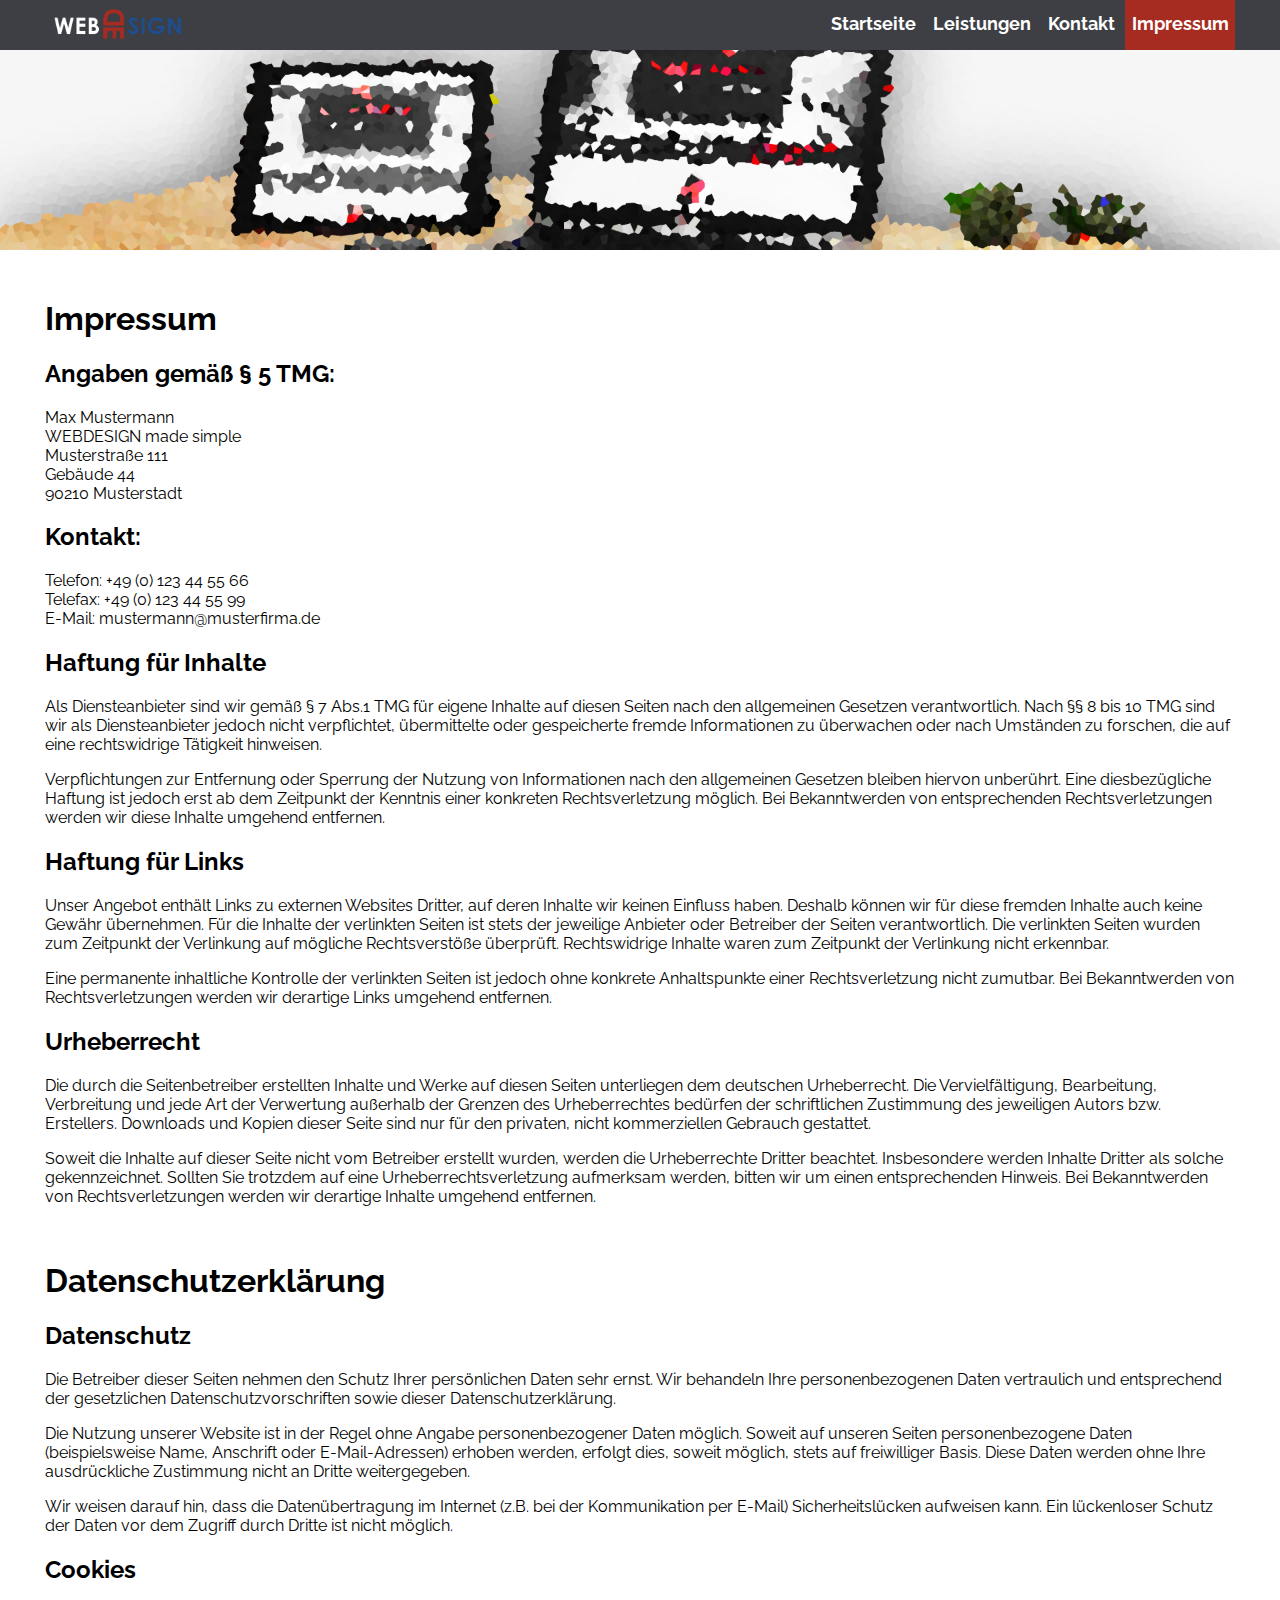
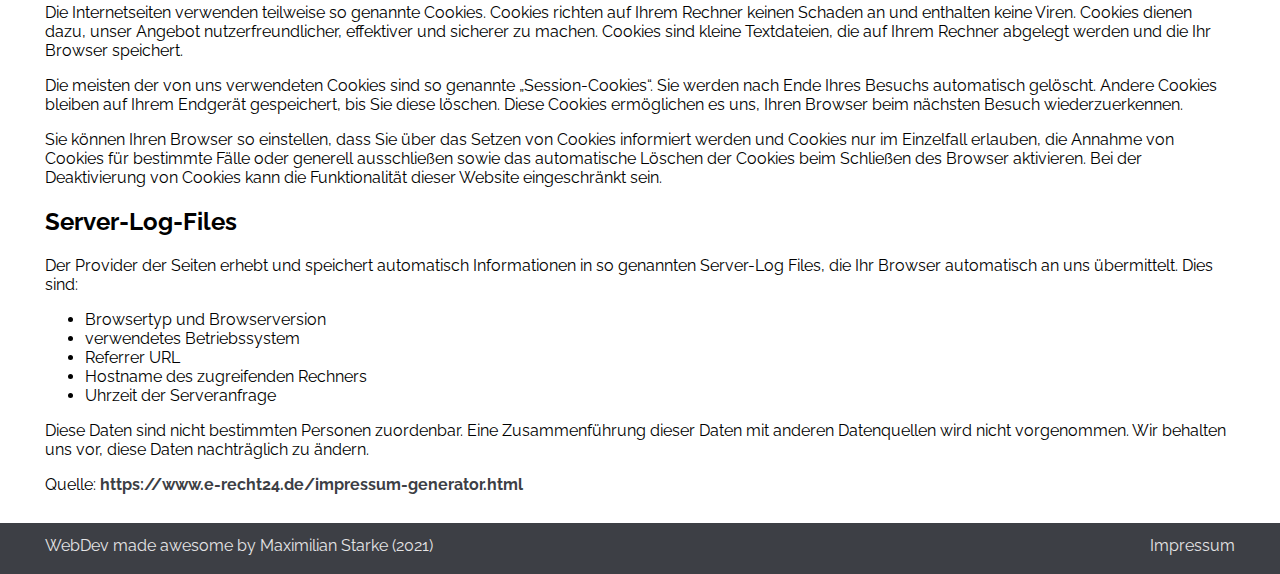
<file: root/impressum.html>
<!DOCTYPE html>
<html lang="de">

  <head>
    <meta charset="utf-8">
    <meta name="viewport" content="width=device-width, initial-scale=1.0">
    <title>Impressum</title>
	<link rel="apple-touch-icon" sizes="180x180" href="src\img\favicons/apple-touch-icon.png">
	<link rel="icon" type="image/png" sizes="32x32" href="src\img\favicons/favicon-32x32.png">
	<link rel="icon" type="image/png" sizes="16x16" href="src\img\favicons/favicon-16x16.png">
	<link rel="manifest" href="src\img\favicons/site.webmanifest">
	<link rel="mask-icon" href="src\img\favicons/safari-pinned-tab.svg" color="#5bbad5">
	<link rel="shortcut icon" href="src\img\favicons/favicon.ico">
	<meta name="msapplication-TileColor" content="#e5e5e5">
	<meta name="msapplication-config" content="src\img\favicons/browserconfig.xml">
	<meta name="theme-color" content="#ffffff">
    <link rel="stylesheet" type="text/css" href="./src/css/styles.css">
  </head>

  <body>


    <!------ NAVBAR ------>

    <nav id="header-nav">
      <div class="container" id="desktop-nav">
        <div class="row">
          <div class="col-6">
            <a href="./index.html" class="logo-link">
              <img src="./src/img/webdesign-logo.png" alt="">
            </a>
            <ul>
              <li><a href="index.html">Startseite</a></li>
              <li><a href="leistungen.html">Leistungen</a></li>
              <li><a href="kontakt.html">Kontakt</a></li>
              <li class="active"><a href="impressum.html">Impressum</a></li>
            </ul>
          </div>
        </div>
      </div>

      <!------ MOBILE NAVBAR  ------>

      <div class="container" id="mobile-nav">
        <div class="row">
          <div class="col-6">
            <a href="./index.html" class="logo-link">
              <img src="./src/img/webdesign-logo.png" alt="">
            </a>
            <div class="clearfix" id="mobile-nav-dropdown">
              <div id="mobile-nav-button">
                <span>&equiv;</span>
              </div>
              <div class="clearfix" id="mobile-nav-content">
                <ul>
                  <li><a href="index.html">Startseite</a></li>
                  <li><a href="leistungen.html">Leistungen</a></li>
                  <li><a href="kontakt.html">Kontakt</a></li>
                  <li class="active"><a href="impressum.html">Impressum</a></li>
                </ul>
              </div>
            </div>
          </div>
        </div>
      </div>
    </nav>
    
    <!----- HEADER BANNER ----->

    <header id="header-banner-klein"></header>

    <!--------- IMPRESSUM -------->

    <section id="impressum">

			<div class="container">
				<div class="row">
					<div class="col-6">

						<h1>Impressum</h1>

								<h2>Angaben gem&auml;&szlig; &sect; 5 TMG:</h2>

								<p>
									Max Mustermann<br /> WEBDESIGN made simple<br /> Musterstra&szlig;e 111<br /> Geb&auml;ude 44<br /> 90210 Musterstadt
								</p>

								<h2>Kontakt:</h2>

								<p>
									Telefon: +49 (0) 123 44 55 66<br /> Telefax: +49 (0) 123 44 55 99<br /> E-Mail: mustermann@musterfirma.de
								</p>

								<h2>Haftung f&uuml;r Inhalte</h2>

								<p>
									Als Diensteanbieter sind wir gem&auml;&szlig; &sect; 7 Abs.1 TMG f&uuml;r eigene Inhalte auf diesen Seiten nach den allgemeinen Gesetzen verantwortlich. Nach &sect;&sect; 8 bis 10 TMG sind wir als Diensteanbieter jedoch nicht verpflichtet, &uuml;bermittelte
									oder gespeicherte fremde Informationen zu &uuml;berwachen oder nach Umst&auml;nden zu forschen, die auf eine rechtswidrige T&auml;tigkeit hinweisen.
								</p>
								<p>
									Verpflichtungen zur Entfernung oder Sperrung der Nutzung von Informationen nach den allgemeinen Gesetzen bleiben hiervon unber&uuml;hrt. Eine diesbez&uuml;gliche Haftung ist jedoch erst ab dem Zeitpunkt der Kenntnis einer konkreten Rechtsverletzung m&ouml;glich.
									Bei Bekanntwerden von entsprechenden Rechtsverletzungen werden wir diese Inhalte umgehend entfernen.
								</p>

								<h2>Haftung f&uuml;r Links</h2>

								<p>
									Unser Angebot enth&auml;lt Links zu externen Websites Dritter, auf deren Inhalte wir keinen Einfluss haben. Deshalb k&ouml;nnen wir f&uuml;r diese fremden Inhalte auch keine Gew&auml;hr &uuml;bernehmen. F&uuml;r die Inhalte der verlinkten Seiten ist stets
									der jeweilige Anbieter oder Betreiber der Seiten verantwortlich. Die verlinkten Seiten wurden zum Zeitpunkt der Verlinkung auf m&ouml;gliche Rechtsverst&ouml;&szlig;e &uuml;berpr&uuml;ft. Rechtswidrige Inhalte waren zum Zeitpunkt der Verlinkung nicht
									erkennbar.
								</p>
								<p>Eine permanente inhaltliche Kontrolle der verlinkten Seiten ist jedoch ohne konkrete Anhaltspunkte einer Rechtsverletzung nicht zumutbar. Bei Bekanntwerden von Rechtsverletzungen werden wir derartige Links umgehend entfernen.
								</p>

								<h2>Urheberrecht</h2>

								<p>Die durch die Seitenbetreiber erstellten Inhalte und Werke auf diesen Seiten unterliegen dem deutschen Urheberrecht. Die Vervielf&auml;ltigung, Bearbeitung, Verbreitung und jede Art der Verwertung au&szlig;erhalb der Grenzen des Urheberrechtes bed&uuml;rfen
									der schriftlichen Zustimmung des jeweiligen Autors bzw. Erstellers. Downloads und Kopien dieser Seite sind nur f&uuml;r den privaten, nicht kommerziellen Gebrauch gestattet.
								</p>
								<p>Soweit die Inhalte auf dieser Seite nicht vom Betreiber erstellt wurden, werden die Urheberrechte Dritter beachtet. Insbesondere werden Inhalte Dritter als solche gekennzeichnet. Sollten Sie trotzdem auf eine Urheberrechtsverletzung aufmerksam werden,
									bitten wir um einen entsprechenden Hinweis. Bei Bekanntwerden von Rechtsverletzungen werden wir derartige Inhalte umgehend entfernen.
								</p>

								<p>&nbsp;</p>

								<h1>Datenschutzerkl&auml;rung</h1>

								<h2>Datenschutz</h2>

								<p>
									Die Betreiber dieser Seiten nehmen den Schutz Ihrer pers&ouml;nlichen Daten sehr ernst. Wir behandeln Ihre
									personenbezogenen Daten vertraulich und entsprechend der gesetzlichen Datenschutzvorschriften sowie dieser
									Datenschutzerkl&auml;rung.
								</p>
								<p>
									Die Nutzung unserer Website ist in der Regel ohne Angabe personenbezogener Daten m&ouml;glich. Soweit auf
									unseren Seiten personenbezogene Daten (beispielsweise Name, Anschrift oder E-Mail-Adressen) erhoben werden,
									erfolgt dies, soweit m&ouml;glich, stets auf freiwilliger Basis. Diese Daten werden ohne Ihre
									ausdr&uuml;ckliche Zustimmung nicht an Dritte weitergegeben.
								</p>
								<p>
									Wir weisen darauf hin, dass die Daten&uuml;bertragung im Internet (z.B. bei der Kommunikation per E-Mail)
									Sicherheitsl&uuml;cken aufweisen kann. Ein l&uuml;ckenloser Schutz der Daten vor dem Zugriff durch Dritte
									ist nicht m&ouml;glich.
								</p>

								<h2>Cookies</h2>

								<p>
									Die Internetseiten verwenden teilweise so genannte Cookies. Cookies richten auf Ihrem Rechner keinen
									Schaden an und enthalten keine Viren. Cookies dienen dazu, unser Angebot nutzerfreundlicher, effektiver
									und sicherer zu machen. Cookies sind kleine Textdateien, die auf Ihrem Rechner abgelegt werden und die
									Ihr Browser speichert.
								</p>
								<p>
									Die meisten der von uns verwendeten Cookies sind so genannte „Session-Cookies“. Sie werden nach Ende
									Ihres Besuchs automatisch gel&ouml;scht. Andere Cookies bleiben auf Ihrem Endger&auml;t gespeichert, bis
									Sie diese l&ouml;schen. Diese Cookies erm&ouml;glichen es uns, Ihren Browser beim n&auml;chsten Besuch
									wiederzuerkennen.
								</p>
								<p>
									Sie k&ouml;nnen Ihren Browser so einstellen, dass Sie &uuml;ber das Setzen von Cookies informiert werden
									und Cookies nur im Einzelfall erlauben, die Annahme von Cookies f&uuml;r bestimmte F&auml;lle oder
									generell ausschlie&szlig;en sowie das automatische L&ouml;schen der Cookies beim Schlie&szlig;en des
									Browser aktivieren. Bei der Deaktivierung von Cookies kann die Funktionalit&auml;t dieser Website
									eingeschr&auml;nkt sein.
								</p>

								<h2>Server-Log-Files</h2>

								<p>
									Der Provider der Seiten erhebt und speichert automatisch Informationen in so genannten Server-Log Files,
									die Ihr Browser automatisch an uns &uuml;bermittelt. Dies sind:
								</p>

								<ul>
									<li>Browsertyp und Browserversion</li>
									<li>verwendetes Betriebssystem</li>
									<li>Referrer URL</li>
									<li>Hostname des zugreifenden Rechners</li>
									<li>Uhrzeit der Serveranfrage</li>
								</ul>

								<p>
									Diese Daten sind nicht bestimmten Personen zuordenbar. Eine Zusammenf&uuml;hrung dieser Daten mit
									anderen Datenquellen wird nicht vorgenommen. Wir behalten uns vor, diese Daten nachtr&auml;glich zu ändern.
								</p>

								<p>Quelle: <a href="https://www.erecht24.de/impressum-generator.html">https://www.e-recht24.de/impressum-generator.html</a></p>

					</div>
				</div>
			</div>

		</section>

    <!------- FOOTER-BEREICH -------->

    <footer id="footer">
      <div class="container">
        <div class="row">
          <div class="col-6">
            <span>WebDev made awesome by Maximilian Starke (2021)</span>
            <nav id="footer-nav">
              <a href="./impressum.html">Impressum</a>
            </nav>
          </div>
        </div>
      </div>
    </footer>

  </body>

</html>
</file>
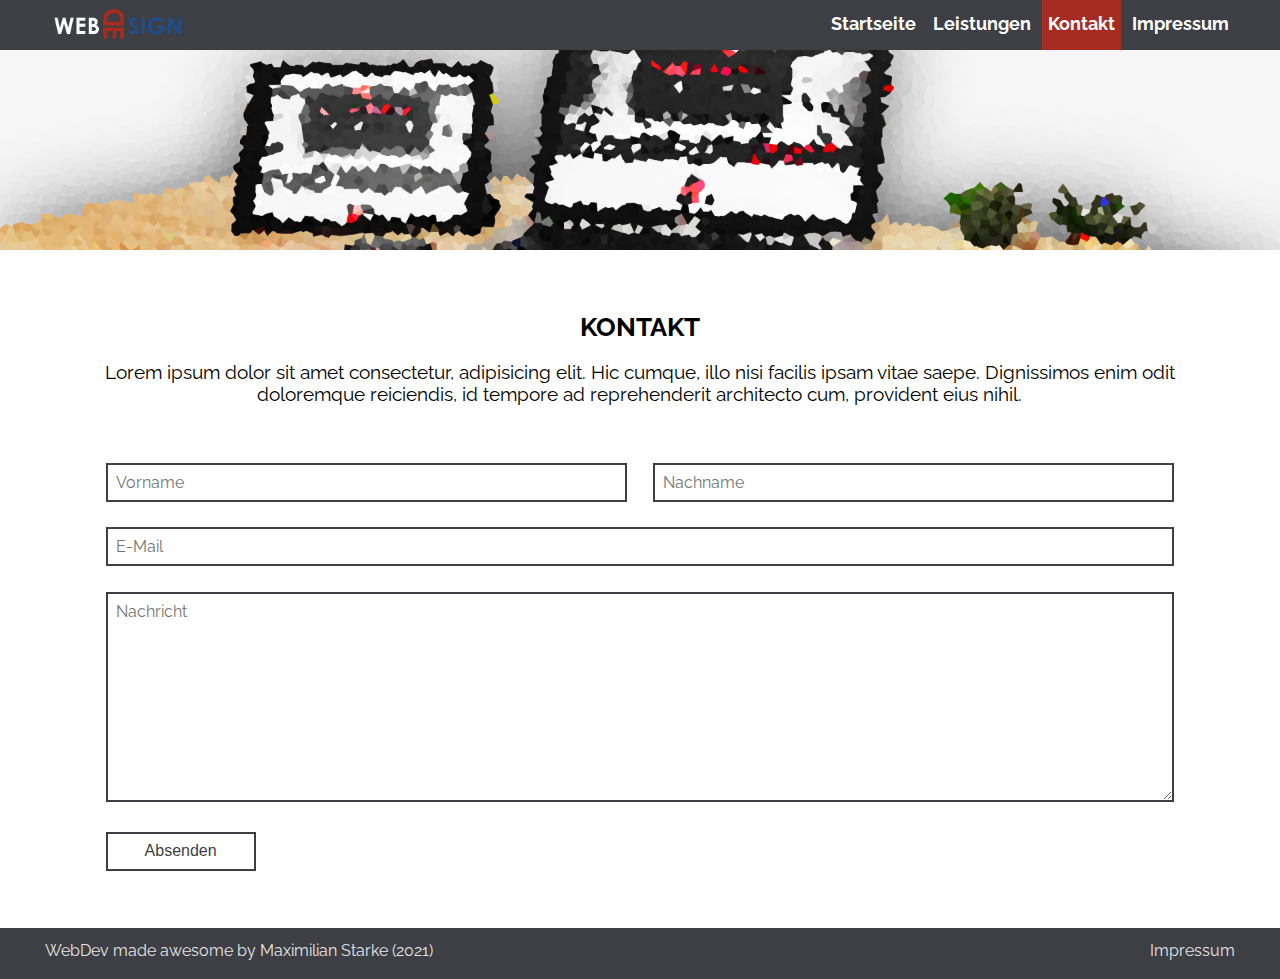
<file: root/kontakt.html>
<!DOCTYPE html>
<html lang="de">

  <head>
    <meta charset="utf-8">
    <meta name="viewport" content="width=device-width, initial-scale=1.0">
    <title>Kontakt</title>
    <link rel="apple-touch-icon" sizes="180x180" href="src\img\favicons/apple-touch-icon.png">
    <link rel="icon" type="image/png" sizes="32x32" href="src\img\favicons/favicon-32x32.png">
    <link rel="icon" type="image/png" sizes="16x16" href="src\img\favicons/favicon-16x16.png">
    <link rel="manifest" href="src\img\favicons/site.webmanifest">
    <link rel="mask-icon" href="src\img\favicons/safari-pinned-tab.svg" color="#5bbad5">
    <link rel="shortcut icon" href="src\img\favicons/favicon.ico">
    <meta name="msapplication-TileColor" content="#e5e5e5">
    <meta name="msapplication-config" content="src\img\favicons/browserconfig.xml">
    <meta name="theme-color" content="#ffffff">
    <link rel="stylesheet" type="text/css" href="./src/css/styles.css">
  </head>

  <body>
    <div id="inner-wrapper">
    
    <!------ NAVBAR ------>

    <nav id="header-nav">
      <div class="container" id="desktop-nav">
        <div class="row">
          <div class="col-6">
            <a href="./index.html" class="logo-link">
              <img src="./src/img/webdesign-logo.png" alt="">
            </a>
            <ul>
              <li><a href="index.html">Startseite</a></li>
              <li><a href="leistungen.html">Leistungen</a></li>
              <li class="active"><a href="kontakt.html">Kontakt</a></li>
              <li><a href="impressum.html">Impressum</a></li>
            </ul>
          </div>
        </div>
      </div>

      <!------ MOBILE NAVBAR  ------>

      <div class="container" id="mobile-nav">
        <div class="row">
          <div class="col-6">
            <a href="./index.html" class="logo-link">
              <img src="./src/img/webdesign-logo.png" alt="">
            </a>
            <div class="clearfix" id="mobile-nav-dropdown">
              <div id="mobile-nav-button">
                <span>&equiv;</span>
              </div>
              <div class="clearfix" id="mobile-nav-content">
                <ul>
                  <li><a href="index.html">Startseite</a></li>
                  <li><a href="leistungen.html">Leistungen</a></li>
                  <li class="active"><a href="kontakt.html">Kontakt</a></li>
                  <li><a href="impressum.html">Impressum</a></li>
                </ul>
              </div>
            </div>
          </div>
        </div>
      </div>
    </nav>
    
    <!----- HEADER BANNER ----->

    <header id="header-banner-klein"></header>

    <!------- KONTAKT-BEREICH ------->

    <section id="kontakt-bereich">

        <div class="container">

          <div class="row">
            <div class="col-6">
              <header class="intro-container">
                <h1>
                  Kontakt
                </h1>
                <p>
                  Lorem ipsum dolor sit amet consectetur, adipisicing elit. Hic cumque, illo nisi facilis ipsam vitae saepe. Dignissimos enim odit doloremque reiciendis, id tempore ad reprehenderit architecto cum, provident eius nihil.
                </p>
              </header>
            </div>
          </div>
          <form id="kontakt-formular" action="kontakt.html" method="POST">
            <div class="row">
              <div class="col-3">
                <label for="vorname" class="screenreader">Vorname:</label>
                <input id="vorname" type="text" name="vorname" placeholder="Vorname">
              </div>
              <div class="col-3">
                <label for="nachname" class="screenreader">Nachname:</label>
                <input id="nachname" type="text" name="nachname" placeholder="Nachname">
              </div>
            </div>
            <div class="row">
              <div class="col-6">
                <label for="emnail" class="screenreader">E-Mail:</label>
                <input id="email" type="text" name="email" placeholder="E-Mail" pattern="(?:[a-z0-9!#$%&'*+/=?^_`{|}~-]+(?:\.[a-z0-9!#$%&'*+/=?^_`{|}~-]+)*|'(?:[\x01-\x08\x0b\x0c\x0e-\x1f\x21\x23-\x5b\x5d-\x7f]|\\[\x01-\x09\x0b\x0c\x0e-\x7f])*'')@(?:(?:[a-z0-9](?:[a-z0-9-]*[a-z0-9])?\.)+[a-z0-9](?:[a-z0-9-]*[a-z0-9])?|\[(?:(?:25[0-5]|2[0-4][0-9]|[01]?[0-9][0-9]?)\.){3}(?:25[0-5]|2[0-4][0-9]|[01]?[0-9][0-9]?|[a-z0-9-]*[a-z0-9]:(?:[\x01-\x08\x0b\x0c\x0e-\x1f\x21-\x5a\x53-\x7f]|\\[\x01-\x09\x0b\x0c\x0e-\x7f])+)\])" title="Gib eine gültige E-Mail-Adresse ein!">
              </div>
            </div>
            <div class="row">
              <div class="col-6">
                <label for="nachricht" class="screenreader">Nachricht:</label>
                <textarea name="nachricht" id="nachricht" placeholder="Nachricht" cols="30" rows="10"></textarea>
              </div>
            </div>
            <div class="row">
              <div class="col-6">
                <button id="absendenButton" class="btn-typ-3" type="submit" name="absendenButton">Absenden</button>
              </div>
            </div>
          </form>

        </div>

    </section>
    </div>
    
    <!------- FOOTER-BEREICH -------->

    <footer id="footer">
      <div class="container">
        <div class="row">
          <div class="col-6">
            <span>WebDev made awesome by Maximilian Starke (2021)</span>
            <nav id="footer-nav">
              <a href="./impressum.html">Impressum</a>
            </nav>
          </div>
        </div>
      </div>
    </footer>

  </body>

</html>
</file>
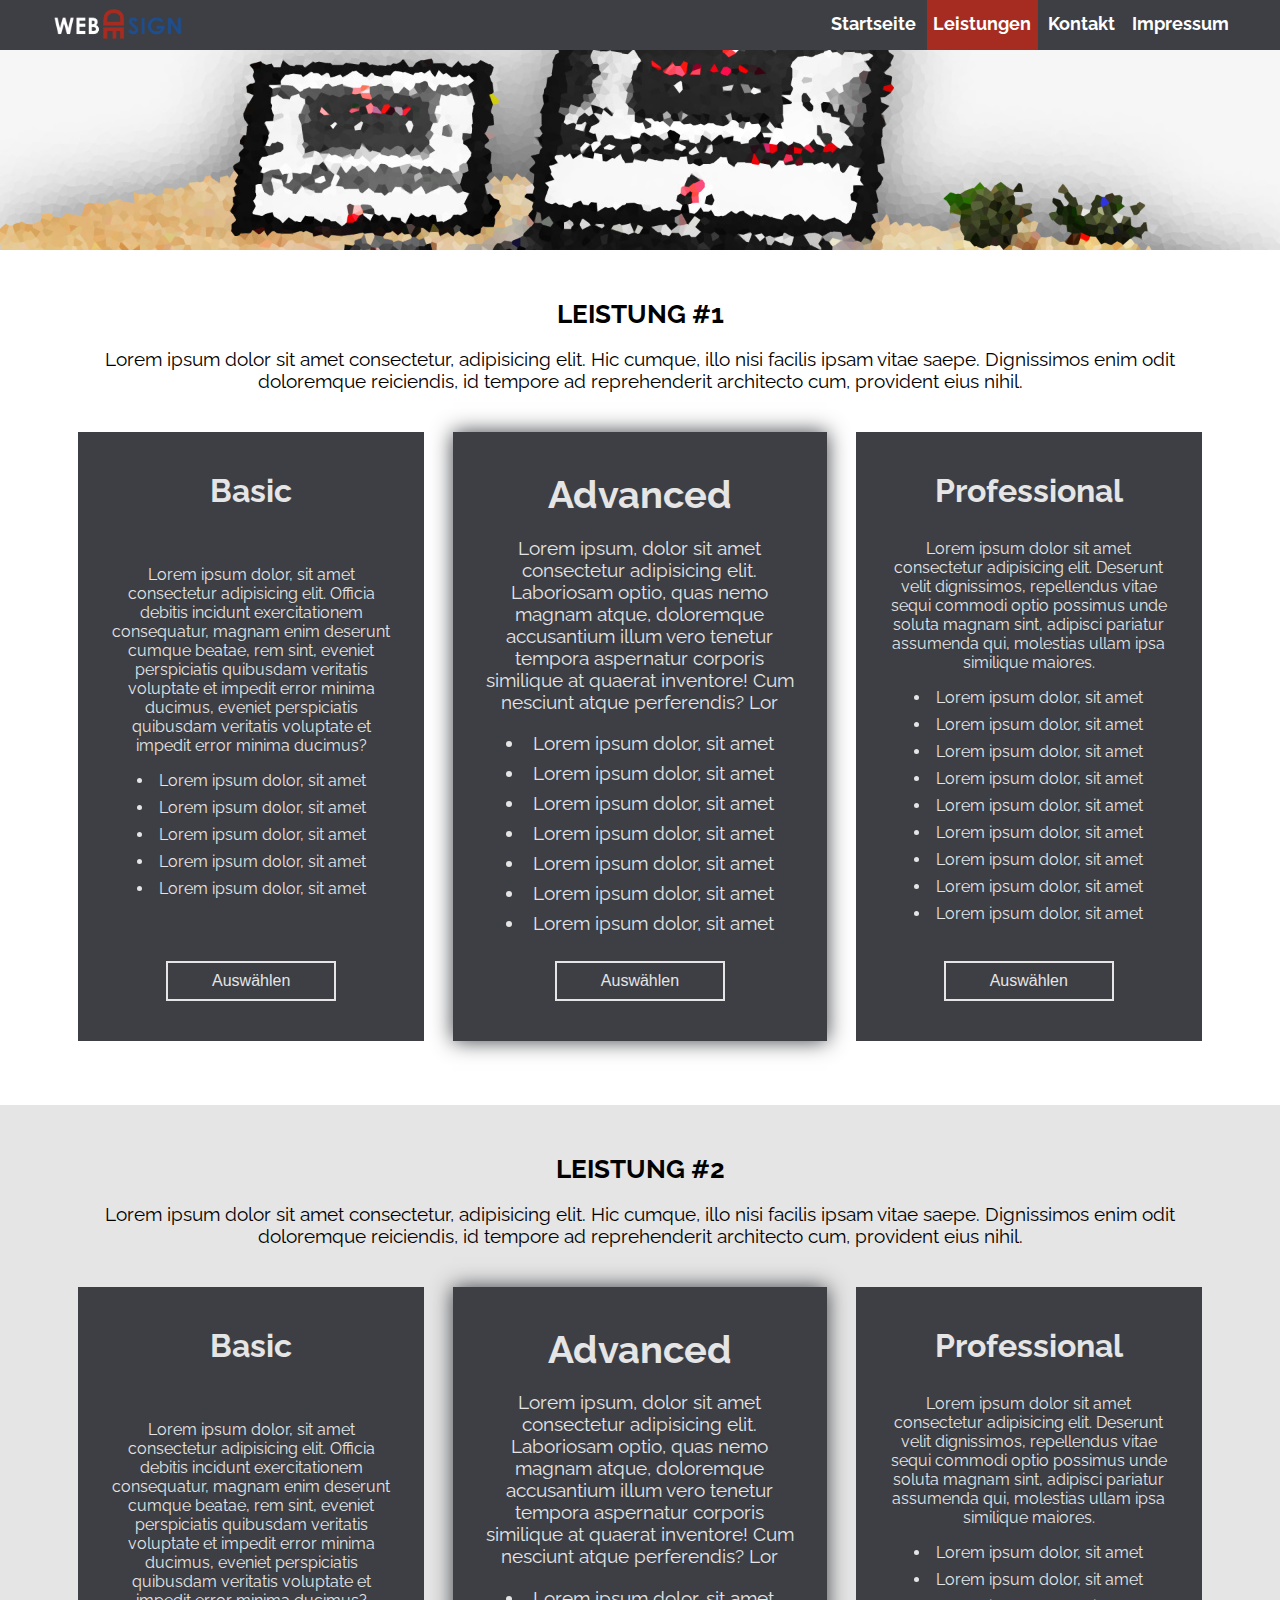
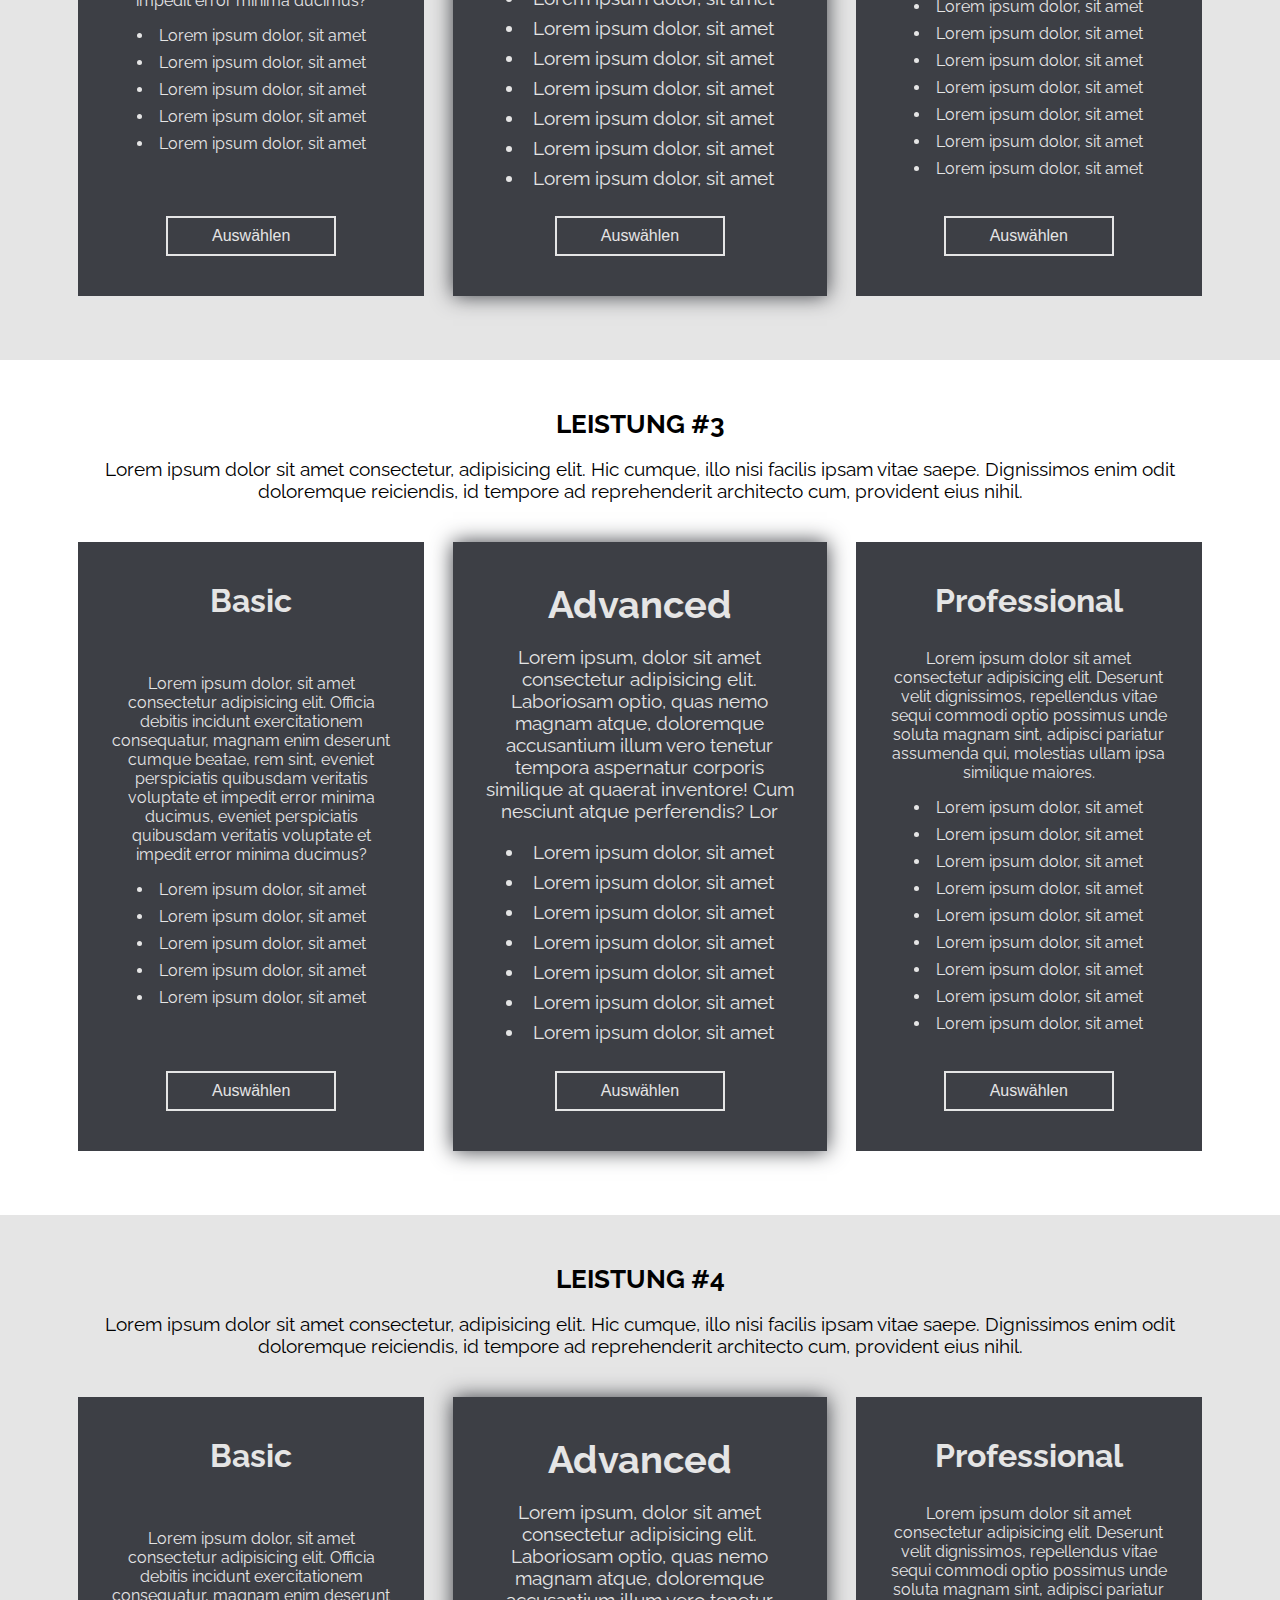
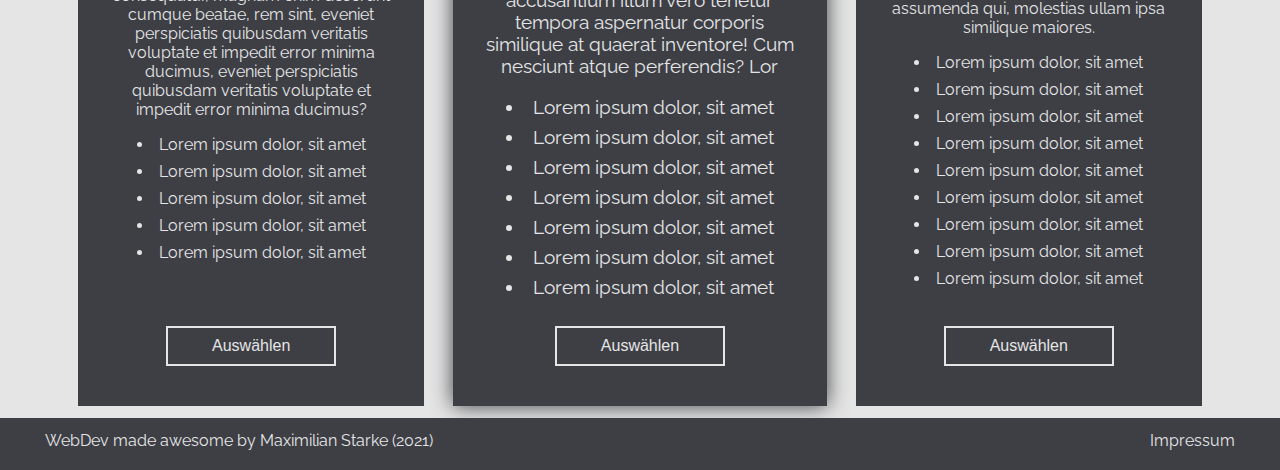
<file: root/leistungen.html>
<!DOCTYPE html>
<html lang="de">

  <head>
    <meta charset="utf-8">
    <meta name="viewport" content="width=device-width, initial-scale=1.0">
    <title>Leistungen</title>
    <link rel="apple-touch-icon" sizes="180x180" href="src\img\favicons/apple-touch-icon.png">
    <link rel="icon" type="image/png" sizes="32x32" href="src\img\favicons/favicon-32x32.png">
    <link rel="icon" type="image/png" sizes="16x16" href="src\img\favicons/favicon-16x16.png">
    <link rel="manifest" href="src\img\favicons/site.webmanifest">
    <link rel="mask-icon" href="src\img\favicons/safari-pinned-tab.svg" color="#5bbad5">
    <link rel="shortcut icon" href="src\img\favicons/favicon.ico">
    <meta name="msapplication-TileColor" content="#e5e5e5">
    <meta name="msapplication-config" content="src\img\favicons/browserconfig.xml">
    <meta name="theme-color" content="#ffffff">
    <link rel="stylesheet" type="text/css" href="./src/css/styles.css">
  </head>

  <body>
    
    <!------ NAVBAR ------>

    <nav id="header-nav">
      <div class="container" id="desktop-nav">
        <div class="row">
          <div class="col-6">
            <a href="./index.html" class="logo-link">
              <img src="./src/img/webdesign-logo.png" alt="">
            </a>
            <ul>
              <li><a href="index.html">Startseite</a></li>
              <li class="active"><a href="leistungen.html">Leistungen</a></li>
              <li><a href="kontakt.html">Kontakt</a></li>
              <li><a href="impressum.html">Impressum</a></li>
            </ul>
          </div>
        </div>
      </div>

      <!------ MOBILE NAVBAR  ------>

      <div class="container" id="mobile-nav">
        <div class="row">
          <div class="col-6">
            <a href="./index.html" class="logo-link">
              <img src="./src/img/webdesign-logo.png" alt="">
            </a>
            <div class="clearfix" id="mobile-nav-dropdown">
              <div id="mobile-nav-button">
                <span>&equiv;</span>
              </div>
              <div class="clearfix" id="mobile-nav-content">
                <ul>
                  <li><a href="index.html">Startseite</a></li>
                  <li class="active"><a href="leistungen.html">Leistungen</a></li>
                  <li><a href="kontakt.html">Kontakt</a></li>
                  <li><a href="impressum.html">Impressum</a></li>
                </ul>
              </div>
            </div>
          </div>
        </div>
      </div>
    </nav>
    
    <!----- HEADER BANNER ----->

    <header id="header-banner-klein"></header>

    <!-------- LEISTUNG #1-------->

    <section class="leistung" id="leistung1">

      <div class="flex-container">
        <header class="intro-container">
          <h1>
            Leistung #1
          </h1>
          <p>
            Lorem ipsum dolor sit amet consectetur, adipisicing elit. Hic cumque, illo nisi facilis ipsam vitae saepe. Dignissimos enim odit doloremque reiciendis, id tempore ad reprehenderit architecto cum, provident eius nihil.
          </p>
        </header>
      </div>

      <div class="flex-container">

        <article class="leistungs-box">

          <h1>Basic</h1>
          <div>
            <p>Lorem ipsum dolor, sit amet consectetur adipisicing elit. Officia debitis incidunt exercitationem consequatur, magnam enim deserunt cumque beatae, rem sint, eveniet perspiciatis quibusdam veritatis voluptate et impedit error minima ducimus, eveniet perspiciatis quibusdam veritatis voluptate et impedit error minima ducimus?</p>
            <ul>
              <li>Lorem ipsum dolor, sit amet </li>
              <li>Lorem ipsum dolor, sit amet </li>
              <li>Lorem ipsum dolor, sit amet </li>
              <li>Lorem ipsum dolor, sit amet </li>
              <li>Lorem ipsum dolor, sit amet </li>
            </ul>
          </div>
          <button type="button" class="btn-typ-2 leistung-auswaehlen-btn">Auswählen</button>

        </article>

        <article class="leistungs-box leistungs-box-focus">

          <h1>Advanced</h1>
          <div>
            <p>Lorem ipsum, dolor sit amet consectetur adipisicing elit. Laboriosam optio, quas nemo magnam atque, doloremque accusantium illum vero tenetur tempora aspernatur corporis similique at quaerat inventore! Cum nesciunt atque perferendis? Lor</p>
            <ul>
              <li>Lorem ipsum dolor, sit amet </li>
              <li>Lorem ipsum dolor, sit amet </li>
              <li>Lorem ipsum dolor, sit amet </li>
              <li>Lorem ipsum dolor, sit amet </li>
              <li>Lorem ipsum dolor, sit amet </li>
              <li>Lorem ipsum dolor, sit amet </li>
              <li>Lorem ipsum dolor, sit amet </li>
            </ul>
          </div>
          <button type="button" class="btn-typ-2 leistung-auswaehlen-btn">Auswählen</button>

        </article>

        <article class="leistungs-box">

          <h1>Professional</h1>
          <div>
            <p>Lorem ipsum dolor sit amet consectetur adipisicing elit. Deserunt velit dignissimos, repellendus vitae sequi commodi optio possimus unde soluta magnam sint, adipisci pariatur assumenda qui, molestias ullam ipsa similique maiores.</p>
            <ul>
              <li>Lorem ipsum dolor, sit amet </li>
              <li>Lorem ipsum dolor, sit amet </li>
              <li>Lorem ipsum dolor, sit amet </li>
              <li>Lorem ipsum dolor, sit amet </li>
              <li>Lorem ipsum dolor, sit amet </li>
              <li>Lorem ipsum dolor, sit amet </li>
              <li>Lorem ipsum dolor, sit amet </li>
              <li>Lorem ipsum dolor, sit amet </li>
              <li>Lorem ipsum dolor, sit amet </li>
            </ul>
          </div>
          <button type="button" class="btn-typ-2 leistung-auswaehlen-btn">Auswählen</button>

        </article>

      </div>

    </section>

    <!-------- LEISTUNG #2-------->

    <section class="leistung" id="leistung2">

      <div class="flex-container">
        <header class="intro-container">
          <h1>
            Leistung #2
          </h1>
          <p>
            Lorem ipsum dolor sit amet consectetur, adipisicing elit. Hic cumque, illo nisi facilis ipsam vitae saepe. Dignissimos enim odit doloremque reiciendis, id tempore ad reprehenderit architecto cum, provident eius nihil.
          </p>
        </header>
      </div>

      <div class="flex-container">

        <article class="leistungs-box">

          <h1>Basic</h1>
          <div>
            <p>Lorem ipsum dolor, sit amet consectetur adipisicing elit. Officia debitis incidunt exercitationem consequatur, magnam enim deserunt cumque beatae, rem sint, eveniet perspiciatis quibusdam veritatis voluptate et impedit error minima ducimus, eveniet perspiciatis quibusdam veritatis voluptate et impedit error minima ducimus?</p>
            <ul>
              <li>Lorem ipsum dolor, sit amet </li>
              <li>Lorem ipsum dolor, sit amet </li>
              <li>Lorem ipsum dolor, sit amet </li>
              <li>Lorem ipsum dolor, sit amet </li>
              <li>Lorem ipsum dolor, sit amet </li>
            </ul>
          </div>
          <button type="button" class="btn-typ-2 leistung-auswaehlen-btn">Auswählen</button>

        </article>

        <article class="leistungs-box leistungs-box-focus">

          <h1>Advanced</h1>
          <div>
            <p>Lorem ipsum, dolor sit amet consectetur adipisicing elit. Laboriosam optio, quas nemo magnam atque, doloremque accusantium illum vero tenetur tempora aspernatur corporis similique at quaerat inventore! Cum nesciunt atque perferendis? Lor</p>
            <ul>
              <li>Lorem ipsum dolor, sit amet </li>
              <li>Lorem ipsum dolor, sit amet </li>
              <li>Lorem ipsum dolor, sit amet </li>
              <li>Lorem ipsum dolor, sit amet </li>
              <li>Lorem ipsum dolor, sit amet </li>
              <li>Lorem ipsum dolor, sit amet </li>
              <li>Lorem ipsum dolor, sit amet </li>
            </ul>
          </div>
          <button type="button" class="btn-typ-2 leistung-auswaehlen-btn">Auswählen</button>

        </article>

        <article class="leistungs-box">

          <h1>Professional</h1>
          <div>
            <p>Lorem ipsum dolor sit amet consectetur adipisicing elit. Deserunt velit dignissimos, repellendus vitae sequi commodi optio possimus unde soluta magnam sint, adipisci pariatur assumenda qui, molestias ullam ipsa similique maiores.</p>
            <ul>
              <li>Lorem ipsum dolor, sit amet </li>
              <li>Lorem ipsum dolor, sit amet </li>
              <li>Lorem ipsum dolor, sit amet </li>
              <li>Lorem ipsum dolor, sit amet </li>
              <li>Lorem ipsum dolor, sit amet </li>
              <li>Lorem ipsum dolor, sit amet </li>
              <li>Lorem ipsum dolor, sit amet </li>
              <li>Lorem ipsum dolor, sit amet </li>
              <li>Lorem ipsum dolor, sit amet </li>
            </ul>
          </div>
          <button type="button" class="btn-typ-2 leistung-auswaehlen-btn">Auswählen</button>

        </article>

      </div>

    </section>

    <!-------- LEISTUNG #3-------->

    <section class="leistung" id="leistung3">

      <div class="flex-container">
        <header class="intro-container">
          <h1>
            Leistung #3
          </h1>
          <p>
            Lorem ipsum dolor sit amet consectetur, adipisicing elit. Hic cumque, illo nisi facilis ipsam vitae saepe. Dignissimos enim odit doloremque reiciendis, id tempore ad reprehenderit architecto cum, provident eius nihil.
          </p>
        </header>
      </div>

      <div class="flex-container">

        <article class="leistungs-box">

          <h1>Basic</h1>
          <div>
            <p>Lorem ipsum dolor, sit amet consectetur adipisicing elit. Officia debitis incidunt exercitationem consequatur, magnam enim deserunt cumque beatae, rem sint, eveniet perspiciatis quibusdam veritatis voluptate et impedit error minima ducimus, eveniet perspiciatis quibusdam veritatis voluptate et impedit error minima ducimus?</p>
            <ul>
              <li>Lorem ipsum dolor, sit amet </li>
              <li>Lorem ipsum dolor, sit amet </li>
              <li>Lorem ipsum dolor, sit amet </li>
              <li>Lorem ipsum dolor, sit amet </li>
              <li>Lorem ipsum dolor, sit amet </li>
            </ul>
          </div>
          <button type="button" class="btn-typ-2 leistung-auswaehlen-btn">Auswählen</button>

        </article>

        <article class="leistungs-box leistungs-box-focus">

          <h1>Advanced</h1>
          <div>
            <p>Lorem ipsum, dolor sit amet consectetur adipisicing elit. Laboriosam optio, quas nemo magnam atque, doloremque accusantium illum vero tenetur tempora aspernatur corporis similique at quaerat inventore! Cum nesciunt atque perferendis? Lor</p>
            <ul>
              <li>Lorem ipsum dolor, sit amet </li>
              <li>Lorem ipsum dolor, sit amet </li>
              <li>Lorem ipsum dolor, sit amet </li>
              <li>Lorem ipsum dolor, sit amet </li>
              <li>Lorem ipsum dolor, sit amet </li>
              <li>Lorem ipsum dolor, sit amet </li>
              <li>Lorem ipsum dolor, sit amet </li>
            </ul>
          </div>
          <button type="button" class="btn-typ-2 leistung-auswaehlen-btn">Auswählen</button>

        </article>

        <article class="leistungs-box">

          <h1>Professional</h1>
          <div>
            <p>Lorem ipsum dolor sit amet consectetur adipisicing elit. Deserunt velit dignissimos, repellendus vitae sequi commodi optio possimus unde soluta magnam sint, adipisci pariatur assumenda qui, molestias ullam ipsa similique maiores.</p>
            <ul>
              <li>Lorem ipsum dolor, sit amet </li>
              <li>Lorem ipsum dolor, sit amet </li>
              <li>Lorem ipsum dolor, sit amet </li>
              <li>Lorem ipsum dolor, sit amet </li>
              <li>Lorem ipsum dolor, sit amet </li>
              <li>Lorem ipsum dolor, sit amet </li>
              <li>Lorem ipsum dolor, sit amet </li>
              <li>Lorem ipsum dolor, sit amet </li>
              <li>Lorem ipsum dolor, sit amet </li>
            </ul>
          </div>
          <button type="button" class="btn-typ-2 leistung-auswaehlen-btn">Auswählen</button>

        </article>

      </div>

    </section>

    <!-------- LEISTUNG #4-------->

    <section class="leistung" id="leistung4">

      <div class="flex-container">
        <header class="intro-container">
          <h1>
            Leistung #4
          </h1>
          <p>
            Lorem ipsum dolor sit amet consectetur, adipisicing elit. Hic cumque, illo nisi facilis ipsam vitae saepe. Dignissimos enim odit doloremque reiciendis, id tempore ad reprehenderit architecto cum, provident eius nihil.
          </p>
        </header>
      </div>

      <div class="flex-container">

        <article class="leistungs-box">

          <h1>Basic</h1>
          <div>
            <p>Lorem ipsum dolor, sit amet consectetur adipisicing elit. Officia debitis incidunt exercitationem consequatur, magnam enim deserunt cumque beatae, rem sint, eveniet perspiciatis quibusdam veritatis voluptate et impedit error minima ducimus, eveniet perspiciatis quibusdam veritatis voluptate et impedit error minima ducimus?</p>
            <ul>
              <li>Lorem ipsum dolor, sit amet </li>
              <li>Lorem ipsum dolor, sit amet </li>
              <li>Lorem ipsum dolor, sit amet </li>
              <li>Lorem ipsum dolor, sit amet </li>
              <li>Lorem ipsum dolor, sit amet </li>
            </ul>
          </div>
          <button type="button" class="btn-typ-2 leistung-auswaehlen-btn">Auswählen</button>

        </article>

        <article class="leistungs-box leistungs-box-focus">

          <h1>Advanced</h1>
          <div>
            <p>Lorem ipsum, dolor sit amet consectetur adipisicing elit. Laboriosam optio, quas nemo magnam atque, doloremque accusantium illum vero tenetur tempora aspernatur corporis similique at quaerat inventore! Cum nesciunt atque perferendis? Lor</p>
            <ul>
              <li>Lorem ipsum dolor, sit amet </li>
              <li>Lorem ipsum dolor, sit amet </li>
              <li>Lorem ipsum dolor, sit amet </li>
              <li>Lorem ipsum dolor, sit amet </li>
              <li>Lorem ipsum dolor, sit amet </li>
              <li>Lorem ipsum dolor, sit amet </li>
              <li>Lorem ipsum dolor, sit amet </li>
            </ul>
          </div>
          <button type="button" class="btn-typ-2 leistung-auswaehlen-btn">Auswählen</button>

        </article>

        <article class="leistungs-box">

          <h1>Professional</h1>
          <div>
            <p>Lorem ipsum dolor sit amet consectetur adipisicing elit. Deserunt velit dignissimos, repellendus vitae sequi commodi optio possimus unde soluta magnam sint, adipisci pariatur assumenda qui, molestias ullam ipsa similique maiores.</p>
            <ul>
              <li>Lorem ipsum dolor, sit amet </li>
              <li>Lorem ipsum dolor, sit amet </li>
              <li>Lorem ipsum dolor, sit amet </li>
              <li>Lorem ipsum dolor, sit amet </li>
              <li>Lorem ipsum dolor, sit amet </li>
              <li>Lorem ipsum dolor, sit amet </li>
              <li>Lorem ipsum dolor, sit amet </li>
              <li>Lorem ipsum dolor, sit amet </li>
              <li>Lorem ipsum dolor, sit amet </li>
            </ul>
          </div>
          <button type="button" class="btn-typ-2 leistung-auswaehlen-btn">Auswählen</button>

        </article>

      </div>

    </section>

    
    <!------- FOOTER-BEREICH -------->

    <footer id="footer">
      <div class="container">
        <div class="row">
          <div class="col-6">
            <span>WebDev made awesome by Maximilian Starke (2021)</span>
            <nav id="footer-nav">
              <a href="./impressum.html">Impressum</a>
            </nav>
          </div>
        </div>
      </div>
    </footer>

  </body>

</html>
</file>
<file: root/src/css/styles.css>
/********** FARBEN *********/

 :root {
  --blue:     #1f4e8c;
  --grey:     #3d3f45;
  --lightgrey:#e5e5e5;
  --red:      #A62C21;
 }

 /****** FONTS ******/

@font-face {
  font-family: 'Raleway';
  font-style: normal;
  font-weight: 400;
  src: url('../fonts/raleway-v19-latin-regular.eot');
  src: local(''),
       url('../fonts/raleway-v19-latin-regular.eot?#iefix') format('embedded-opentype'), 
       url('../fonts/raleway-v19-latin-regular.woff2') format('woff2'), 
       url('../fonts/raleway-v19-latin-regular.woff') format('woff'),
       url('../fonts/raleway-v19-latin-regular.ttf') format('truetype'), 
       url('../fonts/raleway-v19-latin-regular.svg#Raleway') format('svg'); 
}

@font-face {
  font-family: 'Raleway';
  font-style: normal;
  font-weight: 700;
  src: url('../fonts/raleway-v19-latin-700.eot'); 
  src: local(''),
       url('../fonts/raleway-v19-latin-700.eot?#iefix') format('embedded-opentype'), 
       url('../fonts/raleway-v19-latin-700.woff2') format('woff2'), 
       url('../fonts/raleway-v19-latin-700.woff') format('woff'), 
       url('../fonts/raleway-v19-latin-700.ttf') format('truetype'), 
       url('../fonts/raleway-v19-latin-700.svg#Raleway') format('svg'); 
}

@font-face {
  font-family: 'Raleway';
  font-style: italic;
  font-weight: 400;
  src: url('../fonts/raleway-v19-latin-italic.eot'); 
  src: local(''),
       url('../fonts/raleway-v19-latin-italic.eot?#iefix') format('embedded-opentype'), 
       url('../fonts/raleway-v19-latin-italic.woff2') format('woff2'), 
       url('../fonts/raleway-v19-latin-italic.woff') format('woff'), 
       url('../fonts/raleway-v19-latin-italic.ttf') format('truetype'),
       url('../fonts/raleway-v19-latin-italic.svg#Raleway') format('svg'); 
}

@font-face {
  font-family: 'Raleway';
  font-style: italic;
  font-weight: 700;
  src: url('../fonts/raleway-v19-latin-700italic.eot'); 
  src: local(''),
       url('../fonts/raleway-v19-latin-700italic.eot?#iefix') format('embedded-opentype'), 
       url('../fonts/raleway-v19-latin-700italic.woff2') format('woff2'), 
       url('../fonts/raleway-v19-latin-700italic.woff') format('woff'), 
       url('../fonts/raleway-v19-latin-700italic.ttf') format('truetype'), 
       url('../fonts/raleway-v19-latin-700italic.svg#Raleway') format('svg'); 
}

 /**** GLOBAL ****/

html,
body {
  height: 100%;
  margin: 0;
  font-family: 'Raleway', 'Lato', 'Helvetica Neue', 'Arial', sans-serif;
  font-size: 16px;
}

* {
  box-sizing: border-box;
}

section {
  padding-top: 4rem;
  padding-bottom: 4rem;
}

@media (max-width: 1366px) {

  section {
    padding-top: 2rem;
    padding-bottom: 2rem;
  }
  
}

@media (max-width: 1024px) {

  section {
    padding-top: 1.5rem;
    padding-bottom: 1.5rem;
  }
  
}

@media (max-width: 768px) {

  section {
    padding-top: 1.5rem;
    padding-bottom: 1.5rem;
  }
  
}

:focus {
  outline: none;
  box-shadow: 0 0 2px 2px #e5e5e5, 0 0 10px #e5e5e5;
}

 /**** GENERAL ****/

 #inner-wrapper {
  min-height: 100%;
}

.clearfix::after {
  content: '';
  display: block;
  clear: both;
}

.active {
  background-color: #A62C21 !important;
}

.wichtiger-text {
  font-weight: bold;
}

.screenreader {
  display: none;
}

.btn-typ-1 {
  background-color: #A62C21;
  border: 2px solid #A62C21;
  color: #fff;
  padding: .4rem .6rem;
  transition: border .5s ease-in-out;
}

.btn-typ-1:hover {
  border: 2px solid #e5e5e5;
  font-weight: normal;
}

.btn-typ-2 {
  background-color: transparent;
  border: 2px solid #e5e5e5;
  color: #e5e5e5;
  transition: color .5s ease-in-out, font-weight .5s ease-in-out, border .5s ease-in-out;
}

.btn-typ-2:hover {
  border: 2px solid #A62C21;
  color: #A62C21;
  font-weight: normal;
}

.btn-typ-3 {
  background-color: transparent;
  border: 2px solid #3d3f45;
  color: #3d3f45;
  font-size: 1rem;
  transition: border .5s ease-in-out, color .5s ease-in-out;
}

.btn-typ-3:hover { 
  border: 2px solid #A62C21;
  color: #A62C21;
  font-weight: normal;
}

.intro-container {
  text-align: center;
  width: 80%;
  margin-left: auto;
  margin-right: auto;
  margin-bottom: 2rem;
}


.intro-container > h1 {
  font-size: 1.6rem;
  text-transform: uppercase;
}

.intro-container > p {
  font-size: 1.2rem;
}

@media (max-width: 1366px) {

  .intro-container {
    width: 90%;
  }

  .intro-container > p {
    margin-bottom: .5rem;
  }
  
}

@media (max-width: 1024px) {

  .intro-container {
    width: 100%;
  }

  .intro-container > p {
    margin-bottom: 0;
  }
  
}

@media (max-width: 768px) {
  
  .intro-container {
    margin-bottom: 1rem;
  }

}

/**** NAVBAR *****/

#header-nav {
  width: 100%;
  height: 50px;
  background-color: #3d3f45;
  position: relative;
  font-weight: bold;
  font-size: 1.1rem;
}

#header-nav a > img {
  height: 30px;
  width: auto;
  float: left;
  margin: .55rem;
}

#header-nav ul {
  margin: 0;
  padding: 0;
  float: right;
  height: 100%;
}

#header-nav ul > li {
  display: inline-block;
  height: 100%;
  padding: 0 .4rem 0 .4rem;
}

#header-nav ul > li > a {
  margin-top: .8rem;
  display: inline-block;
}

#header-nav ul > li > a:link {
  color: #fff;
  text-decoration: none;
}

#header-nav ul > li > a:visited {
  color: #fff;
  text-decoration: none;
}

#header-nav ul > li > a:active {
  color: #e5e5e5;
  text-decoration: none;
}

#header-nav ul > li > a:hover {
  color: #e5e5e5;
  text-decoration: none;
}



#header-nav .col-6 {
  padding-top: 0;
  padding-bottom: 0;
}

#header-nav .container,
#header-nav .row,
#header-nav .col-6 {
  height: 100%;
}

.logo-link {
  display: inline-block;
}

/**** MOBILE NAV BAR ****/

#mobile-nav-button {
  color: #fff;
  float: right;
  font-size: 2rem;
  border: 2px solid #fff;
  width: 37px;
  height: 37px;
  position: relative;
  margin-top: .4rem;
  margin-bottom: .5rem;
}

#mobile-nav-button > span {
  position: absolute;
  bottom: -3px;
  left: 7px;
}

#mobile-nav-content > ul > li {
  display: block;
  background-color: #3d3f45;
  height: 50px;
  padding: 0 1.2rem ;
  text-align: center;
}

#mobile-nav-dropdown {
  position: relative;
  /* display: inline-block; */
  float: right;
}

#mobile-nav-content {
  position: absolute;
  right: 0;
  top: 50px;
  display: none;
}

#mobile-nav-dropdown:hover > #mobile-nav-content {
  display: block;
}

#mobile-nav {
  display: none;
}

@media (max-width: 768px) {

  #desktop-nav { 
    display: none;
  }

  #mobile-nav {
    display: block;
  }

}

/**** HEADER BANNER ****/

#header-banner {
  width: 100%;
  height: 0;
  padding-top: 20.83%;
  background: url(../img/hintergrund.jpg) no-repeat;
  background-size: contain;
}



/*  PADDING TOP CALC

Bild 1920x400
20.83% ????
400 / 1920 * 100 = 20.83

*/

#header-banner-klein {
  width: 100%;
  height: 0;
  padding-top: 15.625%;
  background: url(../img/hintergrund-klein.jpg) no-repeat;
  background-size: contain;
}

/* PADDING TOP CALC

Bild 1920x300
15.625% ????
300 / 1920 * 100 = 15.625%

*/


/*********** NEWSLETTER-BEREICH ***********/

#newsletter-bereich {
  width: 100%;
  background-color: #3d3f45;
  padding-bottom: 0;
  padding-top: 0;
}

#nb-werbetext {
  color: #fff;
  font-size: 1.2rem;
}

#nb-email-input {
  width: 76%;
  height: 35px;
  border: 2px solid #fff;
  padding: .4rem;
}

#nb-form {
  margin-top: .7rem;
  width: 100%;
  float: right;
  text-align: right;
}

#nb-btn {
  height: 35px;
}

@media (max-width: 1823px) {
  
    #nb-email-input {
      width: 70%;
    }

}

@media (max-width: 1358px) {
  
  #nb-email-input {
    width: 100%;
    margin-bottom: .5rem;
  }

  #nb-btn {
    width: 100%;
  }

}

@media (max-width: 768px) {
  
  #nb-werbetext {
    display: none;
  }

  #nb-form {
    margin: 0;
  }

  #newsletter-bereich .col-4 {
    display: none;
  }

}

@media (max-width: 480px) {
  
  #nb-email-input {
    height: 25px;
  }

  #nb-btn {
    height: 25px;
    padding: .1rem;
  }

}

/******* ANIMIERTES-LOGO ******/

@keyframes logoAnimation {
  0% { transform: rotateZ(0deg);          }
  11.111% { transform: rotateZ(0deg);     }
  22.222% { transform: rotateZ(90deg);    }
  33.333% { transform: rotateZ(90deg);    }
  44.444% { transform: rotateZ(180deg);   }
  55.555% { transform: rotateZ(180deg);   }
  66.666% { transform: rotateZ(270deg);   }
  77.777% { transform: rotateZ(270deg);   }
  88.888% { transform: rotateZ(360deg);   }
  100% { transform: rotateZ(360deg);      }
}

#animiertes-logo {
  height: 150px;
  width: 150px;
  background-color: #3d3f45;
  border-radius: 50%;
  margin-left: auto;
  margin-right: auto;
  margin-top: 4rem;
  padding: 25px;
}

#animiertes-logo > img {
  display: block;
  width: 100px;
  height: 100px;
  margin-left: auto;
  margin-right: auto;
  animation: logoAnimation 5s ease-in-out infinite alternate;
}

@media (max-width: 768px) {
  
  #animiertes-logo {
    display: none;
  }

}

/********** LEISTUNGEN-BEREICH ***********/

#leistungen-bereich {
  padding-top: 1rem;
}

.leistungs-teaser-box {
  background-color: #3d3f45;
  text-align: center;
  color: #e5e5e5;
  padding: 1rem 3rem 2.5rem;
  width: 60%;
  margin-bottom: 2rem;
}

#leistungen-bereich .row > .col-3:nth-of-type(2n+2) > .leistungs-teaser-box {
  margin-left: 1rem;
  margin-right: auto;
}

#leistungen-bereich .row > .col-3:nth-of-type(2n+1) > .leistungs-teaser-box {
  margin-left: auto;
  margin-right: 1rem;
}

.leistungs-teaser-box > h2 {
  font-size: 1.4rem;
}

.leistung-ansehen-btn {
  text-decoration: none;
  height: 40px;
  width: 40%;
  min-width: 100px;
  display: inline-block;
  padding-top: .5rem;
  margin-top: 1rem;
}

.leistung-ansehen-btn:link {
  color: #e5e5e5;
}

.leistung-ansehen-btn:visited {
  color: #e5e5e5;
}

.leistung-ansehen-btn:active {
  color: #e5e5e5;
}

.leistung-ansehen-btn:hover {
  color: #A62C21;
  border: 2px solid #A62C21;
  font-weight: bold;
}

@media (max-width: 1366px) {

  .leistungs-teaser-box {
    width: 80%;
  }
  
}

@media (max-width: 1024px) {

  .leistungs-teaser-box {
    width: 100%;
    margin-bottom: .5rem;
  }

  #leistungen-bereich .row > .col-3:nth-of-type(2n+2) > .leistungs-teaser-box {
    margin-left: .5rem;
  }
  
  #leistungen-bereich .row > .col-3:nth-of-type(2n+1) > .leistungs-teaser-box {
    margin-right: .5rem;
  }
  
}

@media (max-width: 1024px) {

  #leistungen-bereich .row > .col-3:nth-of-type(2n+2) > .leistungs-teaser-box {
    margin-left: 0;
  }
  
  #leistungen-bereich .row > .col-3:nth-of-type(2n+1) > .leistungs-teaser-box {
    margin-right: 0;
  }
  
}


/****** VIDEO-BEREICH ******/

#video-bereich {
  background-color: #3d3f45;
  color: #e5e5e5;
}

#video-bereich video {
  width: 35%;
  height: auto;
  margin-left: auto;
  margin-right: auto;
  display: block;
}

@media (max-width: 1440px) {
  
  #video-bereich video {
    width: 45%; 
  }

}

@media (max-width: 1024px) {
  
  #video-bereich video {
    width: 60%; 
  }

}

@media (max-width: 768px) {
  
  #video-bereich video {
    width: 75%; 
  }

}

@media (max-width: 480px) {
  
  #video-bereich video {
    width: 100%; 
  }

}

/****** SERVICE-BEREICH ******/

#service-bereich {
  background-color: #e5e5e5;
}

.service-box {
  text-align: center;
  width: 80%;
}

.service-box h1 {
  font-size: 1.4rem;
}

#service-bereich .row:nth-of-type(2) > .col-2:first-of-type > .service-box {
  margin-right: 0;
  margin-left: auto;
}

#service-bereich .row:nth-of-type(2) > .col-2:nth-of-type(2) > .service-box {
  margin-right: auto;
  margin-left: auto;
}

.service-icon {
  width: 120px;
  height: 120px;
  border-radius: 50%;
  margin-left: auto;
  margin-right: auto;
  transition: transform 1s;
}

.service-icon:hover {
  transform: rotateZ(360deg);
}

#guenstig-icon {
  background: #3d3f45 url("../img/services-sprite.png");
}

#schnell-icon {
  background: #3d3f45 url("../img/services-sprite.png") -120px 0;
}

#modern-icon {
  background: #3d3f45 url("../img/services-sprite.png") -240px 0;
}

@media (max-width: 768px) {
  
  #service-bereich .row:nth-of-type(2) > .col-2:nth-of-type(2n+1) > .service-box {
    margin-right: auto;
    margin-left: auto;
  }

}

@media (max-width: 480px) {
  
  .service-box {
    width: 100%;
  }

}

/****** UEBER-UNS-BEREICH ******/

#ueber-uns-bereich {
  background-color: #fff;
  width: 85%;
  margin-left: auto;
  margin-right: auto;
}

#ueber-uns-container {
  position: relative;
}

#ueber-uns-container > p {
  width: 75%;
  font-size: 1.2rem;
  margin-top: 0;
}

#ueber-uns-container > img {
  position: absolute;
  top: 0;
  right: 0px;
  height: 100%;
}

@media (max-width: 1340px) {
  
  #ueber-uns-container > p {
    width: 70%;
  } 

}

@media (max-width: 1160px) {
  
  #ueber-uns-container > img {
    display: none;
  }

  #ueber-uns-container > p {
    width: 100%;
  } 

}

/****** FOOTER-BEREICH ******/

#footer {
  position: relative;
  height: 3.2rem;
  margin-top: -3.2rem;
  background-color: #3d3f45;
  color: #e5e5e5;
  clear: both;
}

/* #footer {
  position: relative;
  margin-top: -180px;
  negative value of footer height
  height: 180px;
  clear: both;
  background-color: red;
} */

#footer-nav {
  /* display: inline-block; */
  float: right;
}

#footer-nav > a {
  text-decoration: none;
}

#footer-nav > a:link {
  color: #e5e5e5;  
}
#footer-nav > a:visited {
  color: #e5e5e5;
}
#footer-nav > a:active {
  color: #e5e5e5;
}

#footer-nav > a:hover {
  color: #A62C21;
}

/****** LEISTUNGEN-SEITE ******/

.leistung {
  padding-top: 2rem;
  padding-bottom: 4rem;
}

.leistung:nth-of-type(2n+2) {
  background-color: #e5e5e5;
}

.flex-container {
  display: flex;
  width: 80%;
  margin-left: auto;
  margin-right: auto;
  justify-content: space-around;
  align-items: center;
}



.flex-container > .intro-container {
  width: 100%;
}

.leistungs-box {
  display: flex;
  flex-direction: column;
  align-items: center;
  justify-content: space-between;
  background-color: #3d3f45;
  flex-basis: 25%;
  color: #e5e5e5;
  padding: 2rem 4rem;
  text-align: center;
  min-height: 600px;
}

.leistungs-box ul {
  padding: 0;
}

.leistungs-box  ul > li {
  list-style-position: inside;
  margin-bottom: .5rem;
}

.leistungs-box h1 {
  margin-bottom: 0;
  margin-top: 1.5rem;
}

.leistungs-box-focus {
  flex-basis: 27.5%;
  min-height: 700px;
  box-shadow: 0 0 20px 0 #3d3f45;
  font-size: 1.2rem;
}

.leistung-auswaehlen-btn {
  width: 50%;
  height: 2.5rem;
  font-size: 1rem;
  margin-top: .5rem;
  margin-bottom: 1.5rem;
  min-width: 170px;
}

@media (max-width: 1782px) {

  .leistungs-box {
    flex-basis: 27.5%;
  }

  .leistungs-box-focus {
    flex-basis: 30%;
  }
  
}

@media (max-width: 1622px) {

  .leistungs-box {
    flex-basis: 30%;
  }

  .leistungs-box-focus {
    flex-basis: 32.5%;
  }
  
}

@media (max-width: 1488px) {

  .leistungs-box {
    padding: 1rem 2rem;
  }

  .flex-container {
    align-items: stretch;
  }

  .leistungs-box-focus {
    min-height: initial;
  }
  
}

@media (max-width: 1366px) {

  .flex-container {
    width: 90%;
  }
  
}

@media (max-width: 1100px) {

  .flex-container {
    flex-direction: column;
  }

  .leistungs-box {
    padding: 2rem 4rem;
    margin-bottom: 2rem;
    min-height: initial;
  }
  
}

@media (max-width: 1024px) {

  .flex-container {
    width: 100%;
    padding-left: 4rem;
    padding-right: 4rem;
  }
  
}

@media (max-width: 768px) {
  
  .flex-container {
    width: 90%;
    padding: 0;
  }

}

@media (max-width: 540px) {

  .leistungs-box {
    padding: 1rem 2rem;
  }
  
}

/****** KONTAKT-SEITE ******/

#kontakt-bereich {
  padding-top: 1;
}

#kontakt-formular {
  width: 80%;
  margin-left: auto;
  margin-right: auto;
  margin-bottom: 4rem;
}


#kontakt-formular input,
#kontakt-formular textarea {
  width: 100%;
  border: 2px solid #3d3f45;
  padding: .5rem;
  font-size: 1rem;
  font-family: 'Raleway', 'Lato', 'Helvetica Neue', 'Arial', sans-serif;
  color: #3d3f45;
  transition: border .5s ease-in-out;
}

#kontakt-formular input:hover,
#kontakt-formular textarea:hover {
  border: 2px solid #A62C21;
}

#absendenButton {
  width: 150px;
  height: 39px;
}

@media (max-width: 1366px) {

  #kontakt-formular {
    width: 90%;
  }
  
}

@media (max-width: 1024px) {

  #kontakt-formular {
    width: 100%;
  }
  
}

@media (max-width: 768px) {

  #kontakt-formular button {
    width: 100%;
  }
  
}

/******* IMPRESSUM *******/

#impressum {
  padding-top: 1rem;
}

#impressum a {
  color: #3d3f45;
  text-decoration: none;
  font-weight: bold;
}

/**** GRID-SYSTEM VISIBILITY *****************

.border, .border * {
  border: 1px solid #91c4ff;
}

[class*='col-'] {
  background-color: #bfddff;
}

p {
  background-color: #91c4ff;
  padding: 0;
  margin: 0;
  color: #fff;
  text-align: center;
}

********************************************/

/**** GRID-SYSTEM ****/

.container {
  width: 95%;
  margin-left: auto;
  margin-right: auto;
}

.row::after {
  content: '';
  clear: both;
  display: block;
}

[class*='col-'] {
  float: left;
  min-height: 1px;
  padding: .8rem;
}

.col-1 {  width: 16.666%; }
.col-2 {  width: 33.333%; }
.col-3 {  width: 50%;     }
.col-4 {  width: 66.666%  }
.col-6 {  width: 100%;    }

/**** COMMON BREAKPOINTS ***

  480 Pixel   - iPhone Querformat
  768 Pixel   - iPad Hochformat
  1024 Pixel  - iPad Querformat

****/

@media (max-width: 1024px) {

  .col-1 {  width: 33.333%;  }

}

@media (max-width: 768px) {

  .col-1 {   width: 50%;   }
  .col-2 {   width: 100%;  }
  .col-3 {   width: 100%;  }
  .col-4 {   width: 100%   }

}

@media (max-width: 400px) {

  .col-1 {   width: 50%;   }
  .col-2 {   width: 100%;  }
  .col-3 {   width: 100%;  }
  .col-4 {   width: 100%   }

}
</file>
